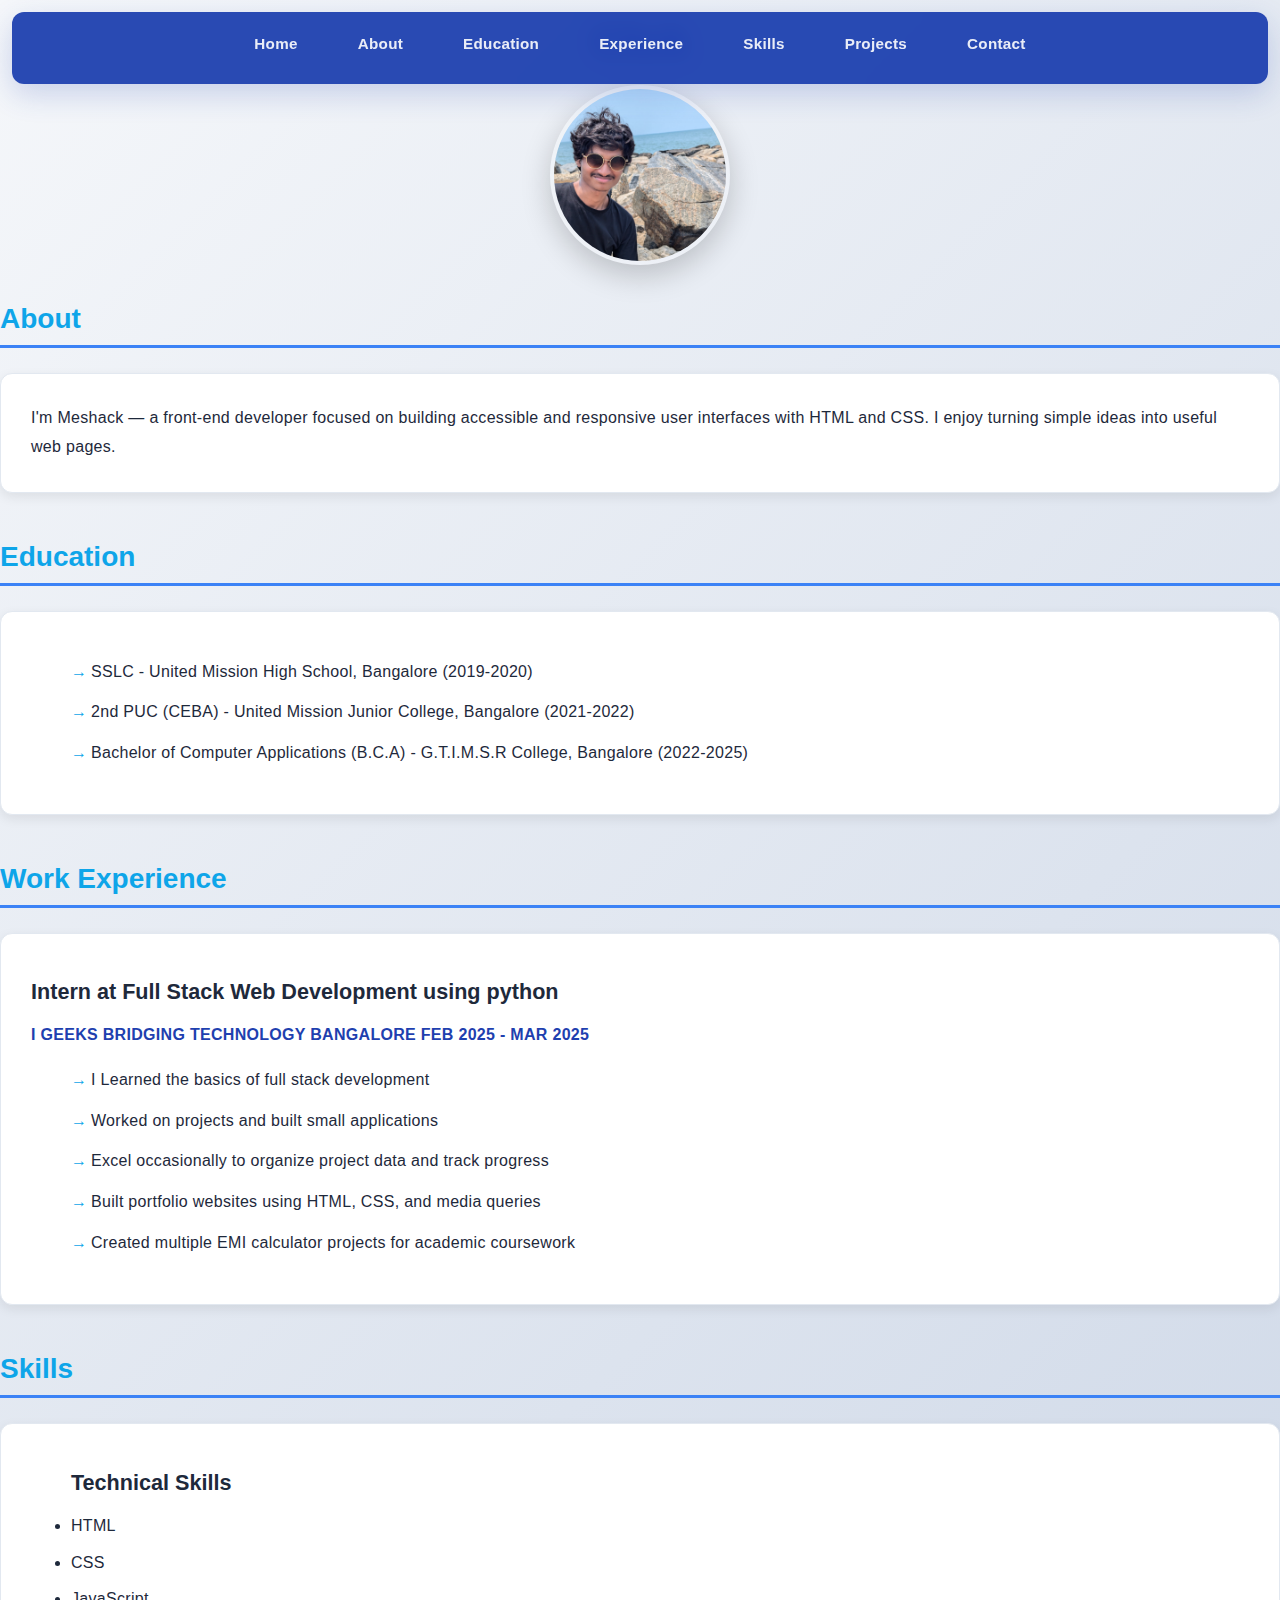
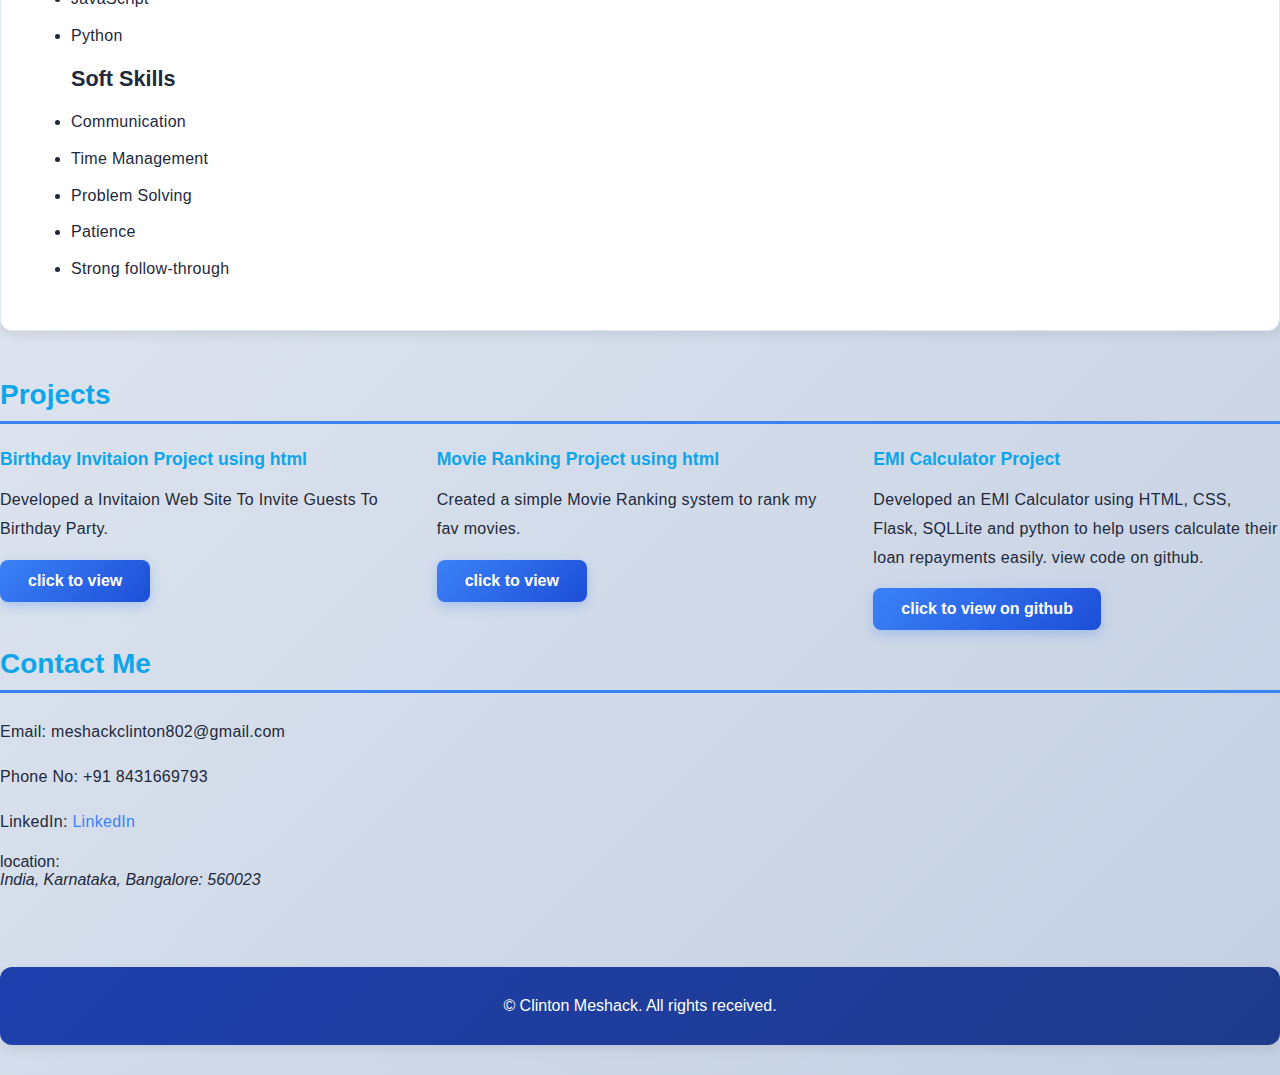
<file: index.html>
<!DOCTYPE html>
<html lang="en">
  <head>
    <meta charset="UTF-8" />
    <meta name="viewport" content="width=device-width, initial-scale=1.0" />
    <title>Document</title>
    <link rel="stylesheet" href="./css/style.css" />
  </head>
  <body>
    <nav>
      <ul>
        <li><a href="#home">Home</a></li>
        <li><a href="#About">About</a></li>
        <li><a href="#education">Education</a></li>
        <li><a href="#experience">Experience</a></li>
        <li><a href="#skills">Skills</a></li>
        <li><a href="#projects">Projects</a></li>
        <li><a href="#contact">Contact</a></li>
      </ul>
    </nav>
    <section id="home"></section>
    <div class="main">
      <h1 id="title">Click</h1>
      <img id="myImg" src="./images/myImg.jpg" alt="me" />
      <br />
      <section id="About"></section>
      <h2>About</h2>
      <p class="summary">
        I'm Meshack — a front-end developer focused on building accessible and
        responsive user interfaces with HTML and CSS. I enjoy turning simple
        ideas into useful web pages.
      </p>

      <br />

      <section id="education">
        <h2>Education</h2>
        <div class="Education">
          <ul>
            <li>SSLC - United Mission High School, Bangalore (2019-2020)</li>
            <li>
              2nd PUC (CEBA) - United Mission Junior College, Bangalore
              (2021-2022)
            </li>
            <li>
              Bachelor of Computer Applications (B.C.A) - G.T.I.M.S.R College,
              Bangalore (2022-2025)
            </li>
          </ul>
        </div>
      </section>
      <br />
      <section id="experience">
        <h2>Work Experience</h2>
        <div class="Work">
          <h3>Intern at Full Stack Web Development using python</h3>
          <p>
            <strong
              >I GEEKS BRIDGING TECHNOLOGY BANGALORE FEB 2025 - MAR 2025</strong
            >
          </p>
          <ul>
            <li>I Learned the basics of full stack development</li>
            <li>Worked on projects and built small applications</li>
            <li>
              Excel occasionally to organize project data and track progress
            </li>
            <li>Built portfolio websites using HTML, CSS, and media queries</li>
            <li>
              Created multiple EMI calculator projects for academic coursework
            </li>
          </ul>
        </div>
      </section>

      <br />

      <section id="skills"></section>
      <h2>Skills</h2>
      <div class="Skills">
        <ul>
          <h3>Technical Skills</h3>
          <li>HTML</li>
          <li>CSS</li>
          <li>JavaScript</li>
          <li>Python</li>
          <h3>Soft Skills</h3>
          <li>Communication</li>
          <li>Time Management</li>
          <li>Problem Solving</li>
          <li>Patience</li>
          <li>Strong follow-through</li>
        </ul>
      </div>

      <br />

      <section id="projects"></section>
      <h2>Projects</h2>
      <div class="mainProjects">
        <div class="birthdayProj">
          <h4>Birthday Invitaion Project using html</h4>
          <p>
            Developed a Invitaion Web Site To Invite Guests To Birthday Party.
          </p>
          <a href="./birthday-invite.html"><button>click to view</button></a>
        </div>
        <div class="movie">
          <h4>Movie Ranking Project using html</h4>
          <p>Created a simple Movie Ranking system to rank my fav movies.</p>
          <a href="./movie-ranking.html"><button>click to view</button></a>
        </div>
        <div class="EMI">
          <h4>EMI Calculator Project</h4>
          <p>
            Developed an EMI Calculator using HTML, CSS, Flask, SQLLite and
            python to help users calculate their loan repayments easily. view
            code on github.
          </p>
          <a href="https://github.com/ClintonM123/EMI-Strix"
            ><button>click to view on github</button></a
          >
        </div>
      </div>

      <br />

      <section id="contact">
        <div class="contact">
          <h2>Contact Me</h2>
          <p class="email">Email: meshackclinton802@gmail.com</p>
          <p>Phone No: +91 8431669793</p>
          <p>LinkedIn: <a href="https://linkedin.com/in/clinton-meshack-4919553a8">LinkedIn</a></p>

          location:
          <address>India, Karnataka, Bangalore: 560023</address>
        </div>
      </section>

      <br />

      <footer>© Clinton Meshack. All rights received.</footer>
    </div>

    <script src="./js/script.js"></script>
  </body>
</html>
</file>
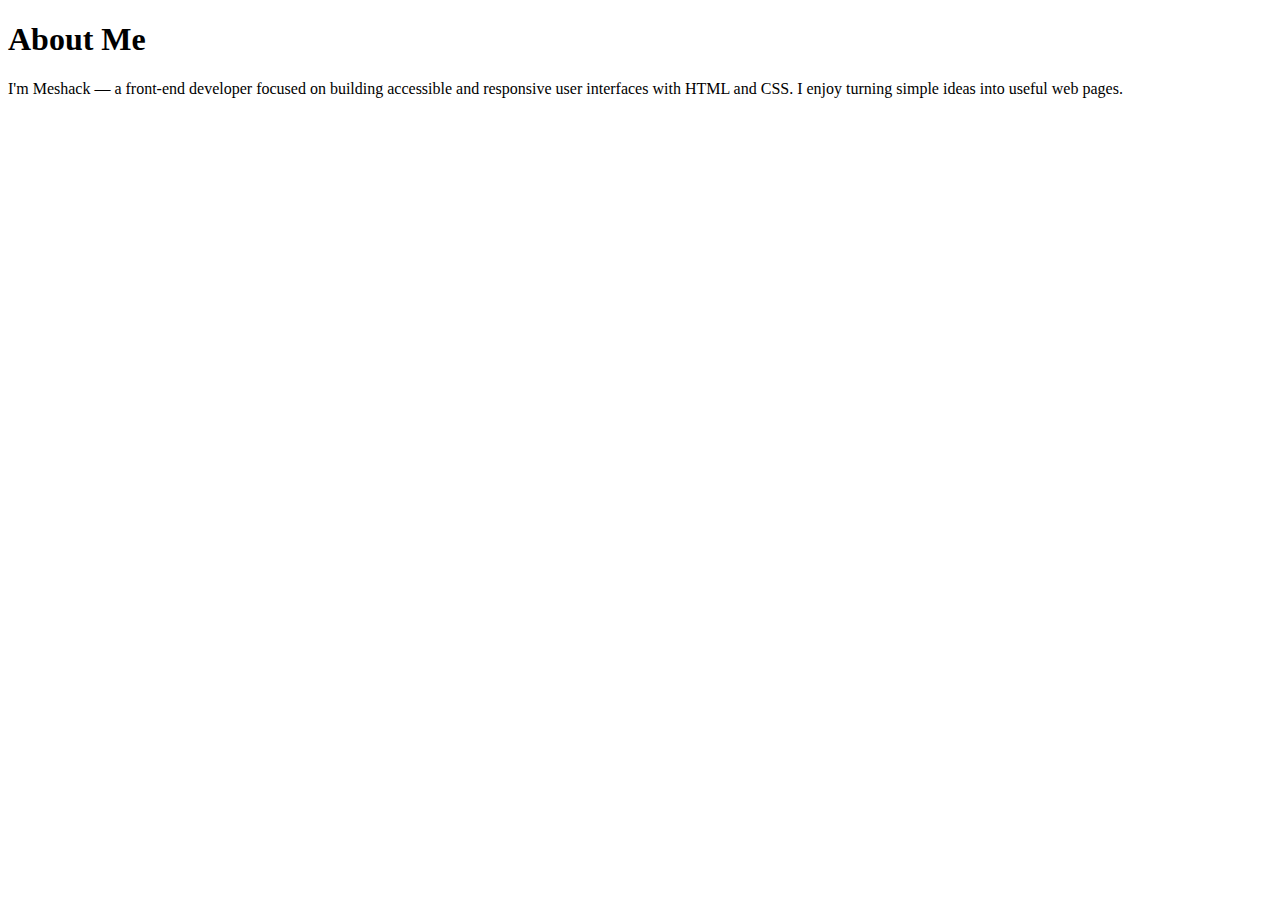
<file: about.html>
<!DOCTYPE html>
<html lang="en">
  <head>
    <meta charset="UTF-8" />
    <meta name="viewport" content="width=device-width, initial-scale=1.0" />
    <title>Document</title>
  </head>
  <body>
    <h1>About Me</h1>
    <p class="lead muted">
      I'm Meshack — a front-end developer focused on building accessible and
      responsive user interfaces with HTML and CSS. I enjoy turning simple ideas
      into useful web pages.
    </p>
  </body>
</html>
</file>
<file: css/style.css>
* {
  box-sizing: border-box;
}

:root {
  --bg: #f7f9fc; /* page background */
  --header: #1e40af; /* deep blue */
  --text: #1e293b; /* dark gray/black */
  --heading: #0ea5e9; /* sky blue */
  --accent: #3b82f6; /* blue CTA */
  --accent-hover: #1d4ed8;
  --muted: #64748b;
  --border: #e2e8f0;
  --header-height: 72px;
  --spacing: 16px;
}

body {
  font-family: -apple-system, BlinkMacSystemFont, "Segoe UI", Roboto, "Helvetica Neue", Arial, sans-serif;
  background: linear-gradient(135deg, #f5f7fa 0%, #c3cfe2 100%);
  min-height: 100vh;
  color: var(--text);
  margin: 0;
  padding: 0;
  -webkit-font-smoothing: antialiased;
  -moz-osx-font-smoothing: grayscale;
}

/* Layout container */
.container {
  max-width: 1000px;
  margin: 0 auto;
  padding: 40px var(--spacing);
}

main {
  padding-top: calc(var(--header-height) + 20px);
}

/* Hero Section */
.hero {
  background: linear-gradient(135deg, #667eea 0%, #764ba2 100%);
  color: white;
  text-align: center;
  padding: 60px var(--spacing) 80px;
  scroll-margin-top: var(--header-height);
}

.hero-content {
  max-width: 600px;
  margin: 0 auto;
}

.hero h1 {
  font-size: 3rem;
  margin: 0 0 20px;
  font-weight: 700;
  color: white;
  animation: fadeInDown 0.6s ease;
}

.hero-subtitle {
  font-size: 1.25rem;
  opacity: 0.95;
  letter-spacing: 0.5px;
  margin: 15px 0 0;
}

@keyframes fadeInDown {
  from {
    opacity: 0;
    transform: translateY(-20px);
  }
  to {
    opacity: 1;
    transform: translateY(0);
  }
}

img {
  display: block;
  margin: 20px auto;
  border-radius: 50%;
  width: 180px;
  max-width: 100%;
  height: 180px;
  object-fit: cover;
  border: 4px solid rgba(255, 255, 255, 0.2);
  box-shadow: 0 10px 30px rgba(0, 0, 0, 0.2);
  transition: transform 0.3s ease;
}

img:hover {
  transform: scale(1.05);
}

/* Card-like sections */
.summary,
.Education,
.Work,
.Skills,
.project-card,
.contact-content,
header,
footer {
  text-align: left;
  padding: 30px;
  margin-bottom: 30px;
  border-radius: 12px;
  background: white;
  box-shadow: 0 4px 12px rgba(0, 0, 0, 0.08);
  transition: all 0.3s ease;
  border: 1px solid var(--border);
}

.summary:hover,
.Education:hover,
.Work:hover,
.Skills:hover,
.project-card:hover,
.contact-content:hover {
  box-shadow: 0 8px 24px rgba(0, 0, 0, 0.12);
  transform: translateY(-2px);
}

.Education ul li,
.Work ul li {
  display: block;
  margin: 12px 0;
  padding-left: 0;
  position: relative;
  padding-left: 20px;
}

.Education ul li::before,
.Work ul li::before {
  content: "→";
  position: absolute;
  left: 0;
  color: var(--heading);
  font-weight: bold;
}

/* Typography */
h1, h2, h3, h4 {
  color: var(--heading);
  margin: 0 0 16px 0;
  font-weight: 700;
}

h1 {
  font-size: 2.5rem;
  text-align: center;
  margin-top: 20px;
  color: var(--header);
}

h2 {
  font-size: 1.75rem;
  border-bottom: 3px solid var(--accent);
  padding-bottom: 10px;
  margin-bottom: 25px;
}

h3 {
  font-size: 1.35rem;
  color: var(--text);
  margin-top: 15px;
}

h4 {
  font-size: 1.1rem;
}

p, li {
  color: var(--text);
  line-height: 1.8;
  letter-spacing: 0.3px;
}

li {
  margin-bottom: 8px;
}

strong {
  color: var(--header);
  font-weight: 600;
}

/* Buttons & links */
.btn,
button {
  display: inline-block;
  background: linear-gradient(135deg, var(--accent) 0%, var(--accent-hover) 100%);
  color: white;
  padding: 12px 28px;
  border: none;
  border-radius: 8px;
  font-weight: 700;
  font-size: 1rem;
  cursor: pointer;
  box-shadow: 0 4px 12px rgba(59, 130, 246, 0.3);
  transition: all 0.3s ease;
  text-decoration: none;
  display: inline-block;
}

.btn:hover,
button:hover {
  transform: translateY(-3px);
  box-shadow: 0 8px 20px rgba(59, 130, 246, 0.4);
}

.btn:active,
button:active {
  transform: translateY(-1px);
}

.btn:focus,
button:focus {
  outline: 3px solid rgba(59, 130, 246, 0.3);
  outline-offset: 2px;
}

a {
  color: var(--accent);
  text-decoration: none;
  transition: color 0.3s ease;
  font-weight: 500;
}

a:hover {
  color: var(--accent-hover);
  text-decoration: underline;
}

a.btn {
  text-decoration: none;
}

a.btn:hover {
  text-decoration: none;
}

/* Header / Top bar */
nav {
  position: fixed;
  top: 12px;
  left: 12px;
  right: 12px;
  height: var(--header-height);
  background: linear-gradient(135deg, var(--header) 0%, #1e3a8a 100%);
  color: white;
  z-index: 1000;
  border-radius: 12px;
  box-shadow: 0 10px 30px rgba(30, 64, 175, 0.2);
  display: flex;
  align-items: center;
  padding: 0 24px;
  gap: 20px;
  backdrop-filter: blur(10px);
  background: rgba(30, 64, 175, 0.95);
}

.nav-brand {
  font-size: 1.5rem;
  font-weight: 800;
  color: white;
  min-width: fit-content;
  letter-spacing: 0.5px;
}

nav ul {
  display: flex;
  gap: 32px;
  margin: 0;
  padding: 0;
  list-style: none;
  width: 100%;
  justify-content: center;
  flex-wrap: wrap;
  align-items: center;
}

nav ul li a {
  color: rgba(255, 255, 255, 0.9);
  font-weight: 600;
  padding: 8px 14px;
  border-radius: 8px;
  transition: all 0.3s ease;
  font-size: 0.95rem;
  letter-spacing: 0.3px;
}

nav ul li a:hover {
  background: rgba(255, 255, 255, 0.15);
  color: white;
  transform: translateY(-2px);
}

nav ul li a.cta-nav {
  background: #3b82f6;
  color: white;
  padding: 8px 16px;
}

nav ul li a.cta-nav:hover {
  background: #1d4ed8;
}

section {
  scroll-margin-top: calc(var(--header-height) + 20px);
}

/* Skills Grid */
.skills-grid {
  display: grid;
  grid-template-columns: repeat(auto-fit, minmax(250px, 1fr));
  gap: 24px;
  margin-top: 20px;
}

.skill-category {
  background: linear-gradient(135deg, #f0f4f8 0%, #f8fbfe 100%);
  padding: 24px;
  border-radius: 10px;
  border-left: 4px solid var(--accent);
  transition: all 0.3s ease;
}

.skill-category:hover {
  transform: translateY(-4px);
  box-shadow: 0 8px 20px rgba(59, 130, 246, 0.15);
}

.skill-category h3 {
  margin-top: 0;
  color: var(--accent);
}

.skill-category ul {
  list-style: none;
  padding: 0;
  margin: 0;
}

.skill-category li {
  padding: 8px 0;
  color: var(--text);
}

.skill-category li::before {
  content: "✓";
  color: #10b981;
  font-weight: bold;
  margin-right: 8px;
}

/* Projects Section */
.mainProjects {
  display: grid;
  grid-template-columns: repeat(auto-fit, minmax(300px, 1fr));
  gap: 30px;
  margin-top: 20px;
}

.project-card {
  display: flex;
  flex-direction: column;
  padding: 30px;
  background: white;
  border: 1px solid var(--border);
  border-radius: 12px;
  box-shadow: 0 4px 12px rgba(0, 0, 0, 0.08);
  transition: all 0.3s ease;
}

.project-card:hover {
  box-shadow: 0 12px 30px rgba(0, 0, 0, 0.15);
  transform: translateY(-8px);
  border-color: var(--accent);
}

.project-card h3 {
  margin-top: 0;
  color: var(--text);
  font-size: 1.35rem;
}

.tech-stack {
  font-size: 0.85rem;
  color: var(--accent);
  font-weight: 600;
  text-transform: uppercase;
  letter-spacing: 0.5px;
  margin: 0 0 12px 0;
}

.project-card p {
  flex-grow: 1;
  margin-bottom: 20px;
}

.project-card .btn {
  align-self: flex-start;
  margin-top: auto;
}

/* Contact Section */
.contact-details {
  display: grid;
  grid-template-columns: repeat(auto-fit, minmax(250px, 1fr));
  gap: 24px;
  margin-top: 20px;
}

.contact-item {
  padding: 20px;
  background: linear-gradient(135deg, #f0f4f8 0%, #f8fbfe 100%);
  border-radius: 10px;
  border-left: 4px solid var(--accent);
}

.contact-item strong {
  display: block;
  margin-bottom: 8px;
  color: var(--header);
}

.contact-item a,
.contact-item address {
  color: var(--text);
  font-style: normal;
}

.contact-item a:hover {
  color: var(--accent);
}

/* Footer */
footer {
  background: linear-gradient(135deg, #1e40af 0%, #1e3a8a 100%);
  color: white;
  text-align: center;
  padding: 30px;
  margin-top: 60px;
  border: none;
}

footer p {
  color: rgba(255, 255, 255, 0.9);
  margin: 0;
}

/* Small screens */
@media (max-width: 768px) {
  .hero h1 {
    font-size: 2rem;
  }

  h2 {
    font-size: 1.35rem;
  }

  .container {
    padding: 24px var(--spacing);
  }

  nav {
    left: 8px;
    right: 8px;
    top: 8px;
    border-radius: 10px;
    padding: 12px 16px;
    height: auto;
  }

  nav ul {
    gap: 16px;
  }

  nav ul li a {
    padding: 6px 10px;
    font-size: 0.85rem;
  }

  .nav-brand {
    font-size: 1.2rem;
  }

  .skills-grid,
  .mainProjects,
  .contact-details {
    grid-template-columns: 1fr;
  }

  body {
    padding-top: 0;
  }
}

@media (max-width: 480px) {
  :root {
    --header-height: 64px;
  }

  .hero {
    padding: 40px var(--spacing) 60px;
  }

  .hero h1 {
    font-size: 1.5rem;
  }

  h1 {
    font-size: 1.35rem;
  }

  h2 {
    font-size: 1.1rem;
  }

  nav {
    padding: 10px 12px;
  }

  nav ul {
    gap: 8px;
  }

  .summary,
  .Education,
  .Work,
  .Skills,
  .project-card,
  .contact-content {
    padding: 20px;
  }

  .container {
    padding: 16px 8px;
  }
}

/* Utility classes */
.muted {
  color: var(--muted);
}

.card-accent {
  border-left: 4px solid var(--accent);
  padding-left: 14px;
}

/* Timeline */
.timeline {
  position: relative;
  margin: 40px 0;
}

.timeline::before {
  content: '';
  position: absolute;
  left: 30px;
  top: 0;
  bottom: 0;
  width: 3px;
  background: linear-gradient(180deg, var(--accent) 0%, var(--heading) 100%);
}

.timeline-item {
  display: flex;
  margin-bottom: 40px;
  position: relative;
}

.timeline-marker {
  width: 64px;
  height: 64px;
  background: white;
  border: 4px solid var(--accent);
  border-radius: 50%;
  display: flex;
  align-items: center;
  justify-content: center;
  flex-shrink: 0;
  position: relative;
  z-index: 1;
  box-shadow: 0 4px 12px rgba(59, 130, 246, 0.2);
}

.timeline-marker::after {
  content: '';
  width: 12px;
  height: 12px;
  background: var(--accent);
  border-radius: 50%;
}

.timeline-content {
  margin-left: 30px;
  padding: 20px;
  background: white;
  border-radius: 10px;
  border: 1px solid var(--border);
  box-shadow: 0 4px 12px rgba(0, 0, 0, 0.08);
  transition: all 0.3s ease;
}

.timeline-content:hover {
  box-shadow: 0 8px 24px rgba(0, 0, 0, 0.12);
  transform: translateX(4px);
}

.timeline-content h3 {
  margin-top: 0;
  color: var(--accent);
}

/* Philosophy Cards */
.philosophy-cards {
  display: grid;
  grid-template-columns: repeat(auto-fit, minmax(280px, 1fr));
  gap: 24px;
  margin: 30px 0;
}

.philosophy-card {
  padding: 28px;
  background: linear-gradient(135deg, #f0f4f8 0%, #f8fbfe 100%);
  border-radius: 12px;
  border: 1px solid var(--border);
  border-top: 4px solid var(--accent);
  box-shadow: 0 4px 12px rgba(0, 0, 0, 0.08);
  transition: all 0.3s ease;
}

.philosophy-card:hover {
  box-shadow: 0 8px 24px rgba(59, 130, 246, 0.15);
  transform: translateY(-4px);
}

.philosophy-card h3 {
  color: var(--accent);
  margin-top: 0;
}

.philosophy-card p {
  color: var(--text);
  margin-bottom: 0;
}

.about-content {
  max-width: 900px;
  margin: 0 auto;
}
</file>
